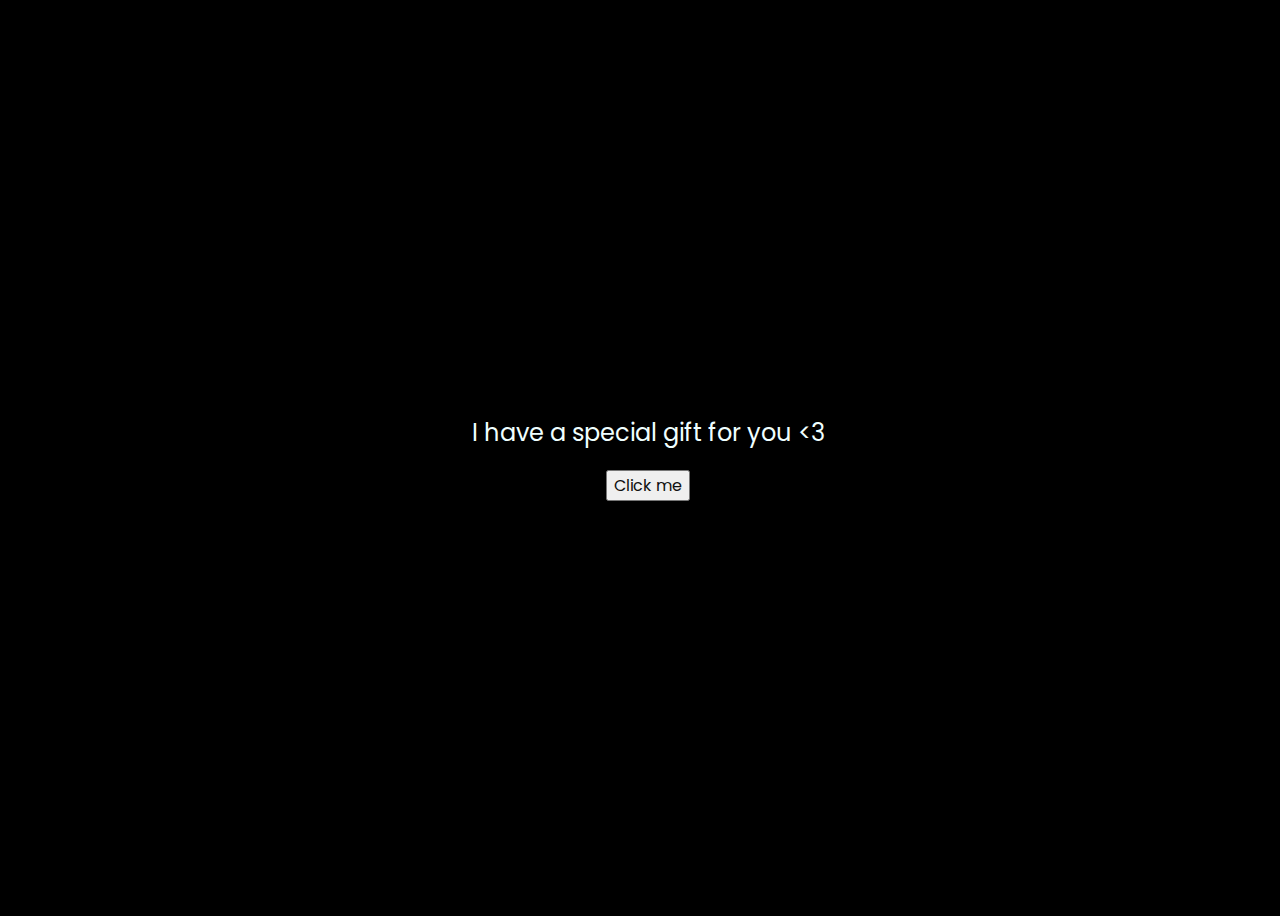
<file: Card.html>
<!DOCTYPE html>
<html lang="en">
<head>
    <meta charset="UTF-8">
    <meta http-equiv="X-UA-Compatible" content="IE=edge">
    <meta name="viewport" content="width=device-width, initial-scale=1.0">
    <link rel="stylesheet" href="css/style3.css">
    <link rel="icon" href="img/flowers.png" type="image/x-icon">
    <title>PRETTYYY ARAAAAA</title>
</head>
<body>

    <div class="description">
        <span>I have a special gift for you <3</span>
    </div>
    <div class="button">
        <button>
            <a href="card2.html">Click me</a>
        </button>

    </div>
</body>
</html>
</file>
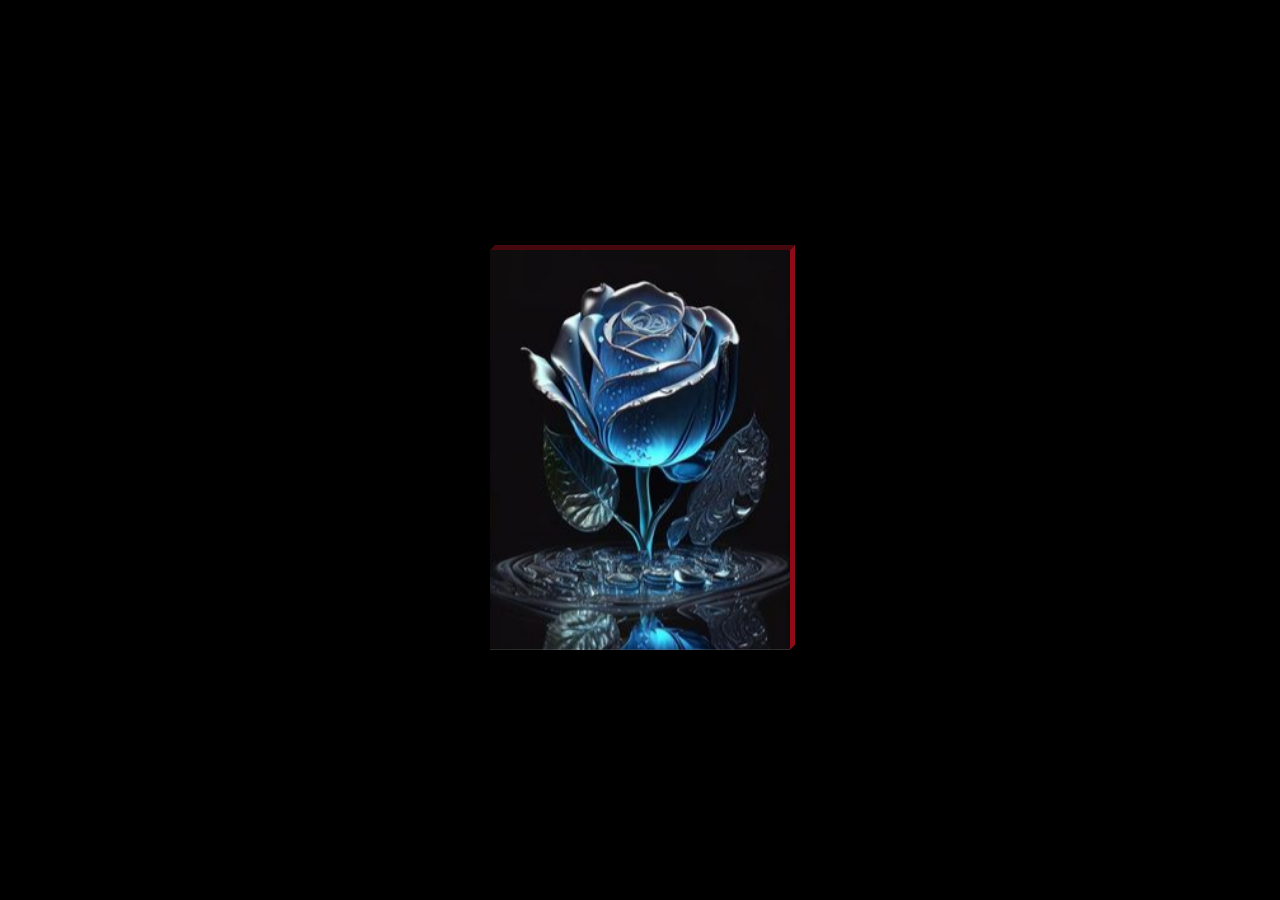
<file: card3.html>
<!DOCTYPE html>
<html>
<head>
    <meta charset="UTF-8">
    <meta name="viewport" content="width=device-width, initial-scale=1.0">
    <title>For Araa Hehehe </title>
    <link rel="stylesheet" href="css/estilos.css">
</head>
<body>
    <div class="card">
        <div class="imgBox">
            <img src="img/bluerose.jpg" alt="">
        </div>
        <div class="details">
            <h2>To you icyara</h2>
            <p>Hello there! I know life is hard sometimes but
                remember that I always support you araa.
                Im here for you always ara hehehe count on me okay!!!
                No matter how hard it is I always here for you
                araa and that is my promise to you <3 </p>
            <br>
            <p>I genuinely want to know you more and care about you araa.
                I always pray the best for you and I wish you all the best. I want you to be happy because
                when you are happy Im happy too hehehe. Remember that you are not alone okay araa!!!
                You are the apple of my heart.</p>
        </div>
    </div>

</body>
</html>
</file>
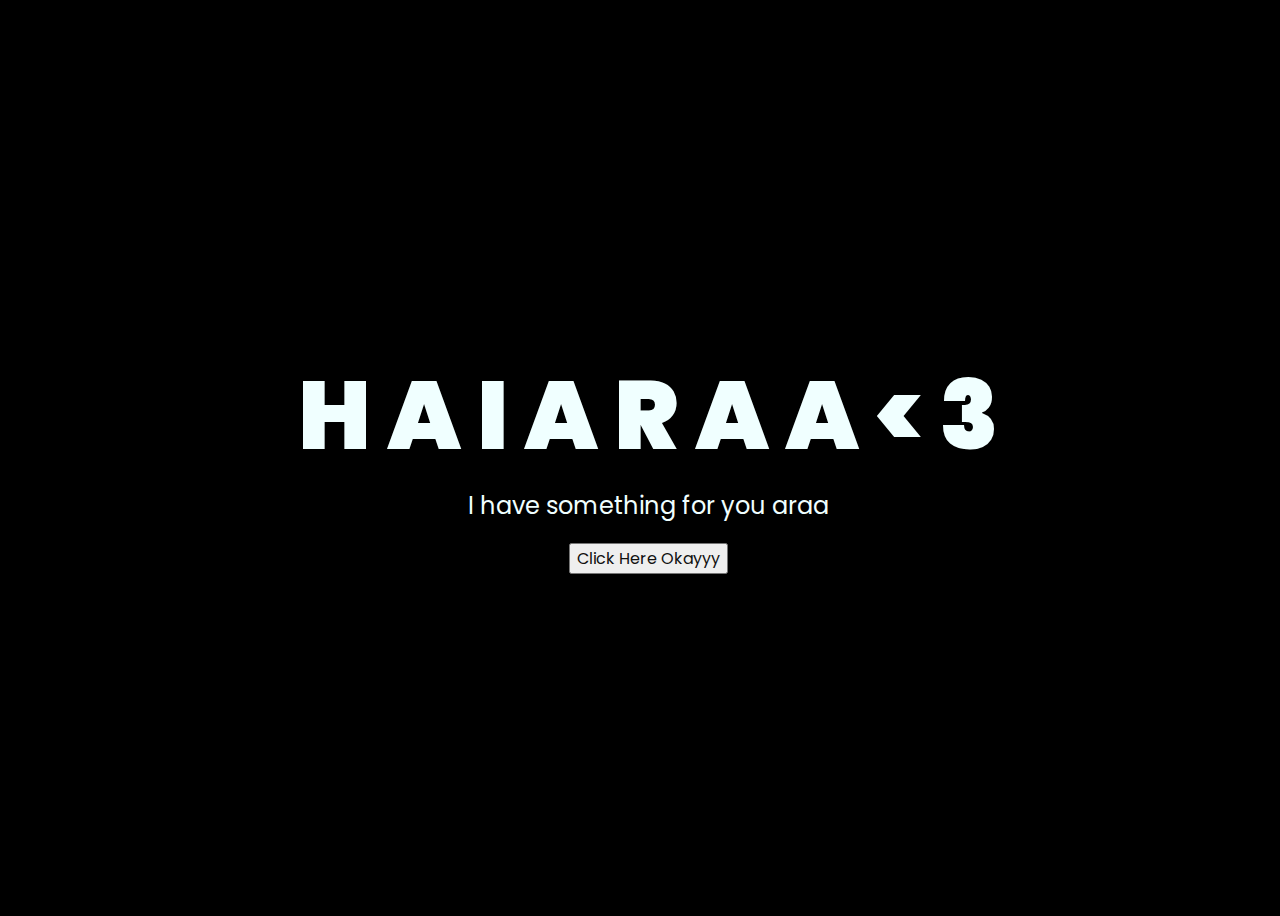
<file: Flower.html>
<!DOCTYPE html>
<html lang="en">
<head>
    <meta charset="UTF-8">
    <meta http-equiv="X-UA-Compatible" content="IE=edge">
    <meta name="viewport" content="width=device-width, initial-scale=1.0">
    <link rel="stylesheet" href="css/style.css">
    <link rel="icon" href="img/flowers.png" type="image/x-icon">
    <title>HEHEHE<3</title>
</head>
<body>
    <div class="greetings">
        <span style="animation-delay: 0.2s;">H</span>
        <span style="animation-delay: 0.4s;">A</span>
        <span style="animation-delay: 0.6s;">I</span>
        <span style="animation-delay: 0.8s;">A</span>
        <span style="animation-delay: 1.0s;">R</span>
        <span style="animation-delay: 1.2s;">A</span>
        <span style="animation-delay: 1.4s;">A</span>
        <span style="animation-delay: 1.6s;"><</span>
        <span style="animation-delay: 1.8s;">3</span>
    </div>
    <div class="description">
        <span>I have something for you araa</span>
    </div>
    <div class="button">
        <button>
            <a href="flowerr.html">Click Here Okayyy</a>
        </button>
    </div>
</body>
</html>
</file>
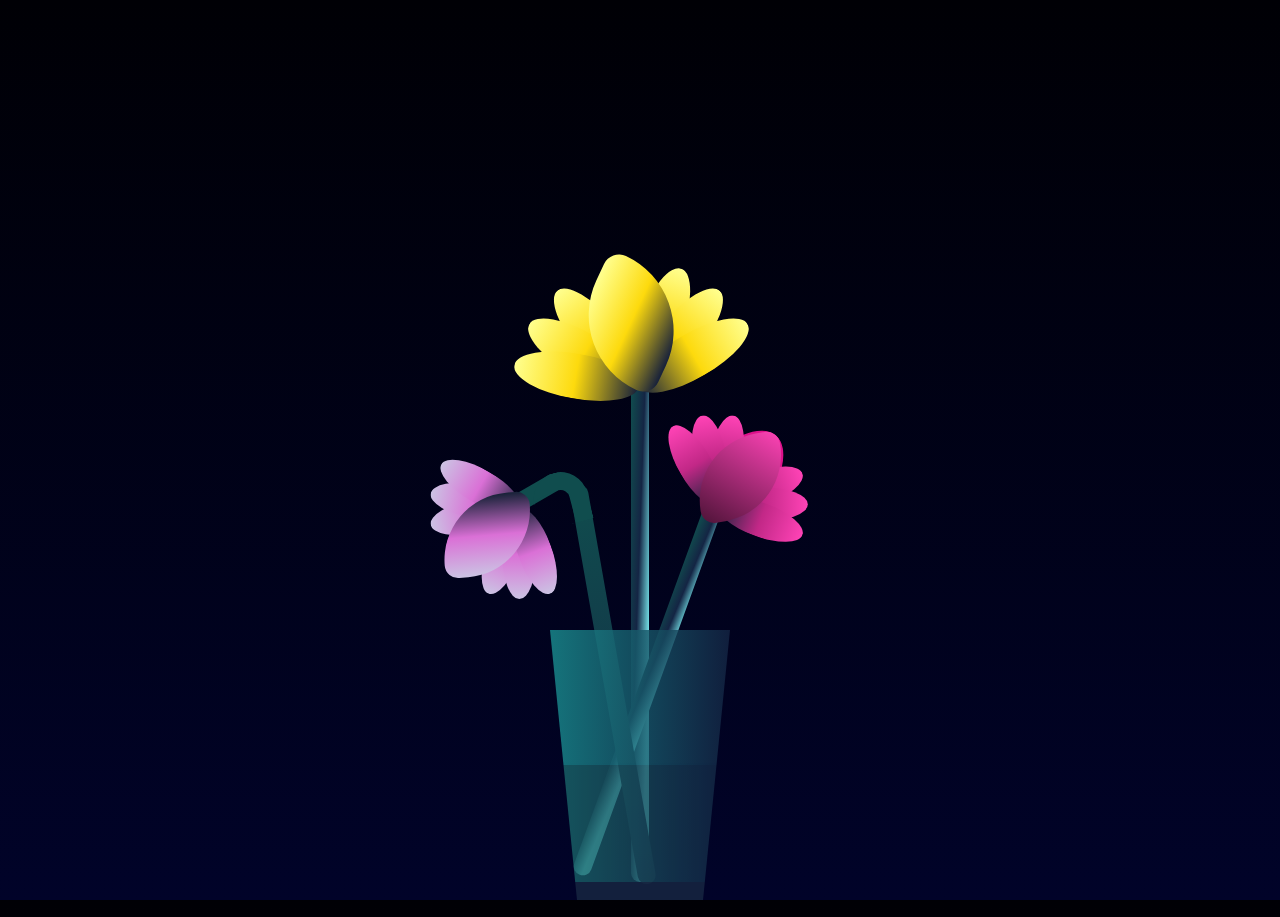
<file: flowerr.html>
<!DOCTYPE html>
<html lang="en">
<head>
    <meta charset="UTF-8">
    <meta name="viewport" content="width=device-width, initial-scale=1.0">
    <title>For You Araa</title>
    <link rel="stylesheet" href="css/style2.css">
</head>
<body>

<div class="flower">
    <div class="f-wrapper">
        <div class="flower__line"></div>
        <div class="f">
            <div class="flower__leaf flower__leaf--1"></div>
            <div class="flower__leaf flower__leaf--2"></div>
            <div class="flower__leaf flower__leaf--3"></div>
            <div class="flower__leaf flower__leaf--4"></div>
            <div class="flower__leaf flower__leaf--5"></div>
            <div class="flower__leaf flower__leaf--6"></div>
            <div class="flower__leaf flower__leaf--7"></div>
            <div class="flower__leaf flower__leaf--8 flower__fall-down--yellow"></div>
        </div>
    </div>

    <div class="f-wrapper f-wrapper--2">
        <div class="flower__line"></div>
        <div class="f">
            <div class="flower__leaf flower__leaf--1"></div>
            <div class="flower__leaf flower__leaf--2"></div>
            <div class="flower__leaf flower__leaf--3"></div>
            <div class="flower__leaf flower__leaf--4"></div>
            <div class="flower__leaf flower__leaf--5"></div>
            <div class="flower__leaf flower__leaf--6"></div>
            <div class="flower__leaf flower__leaf--7"></div>
            <div class="flower__leaf flower__leaf--8 flower__fall-down--pink"></div>
        </div>
    </div>

    <div class="f-wrapper f-wrapper--3">
        <div class="flower__line"></div>
        <div class="f">
            <div class="flower__leaf flower__leaf--1"></div>
            <div class="flower__leaf flower__leaf--2"></div>
            <div class="flower__leaf flower__leaf--3"></div>
            <div class="flower__leaf flower__leaf--4"></div>
            <div class="flower__leaf flower__leaf--5"></div>
            <div class="flower__leaf flower__leaf--6"></div>
            <div class="flower__leaf flower__leaf--7"></div>
            <div class="flower__leaf flower__leaf--8 flower__fall-down--purple"></div>
        </div>
    </div>
    <div class="flower__glass"></div>
</div>


</body>
</html>
</file>
<file: css/style3.css>
@import url('https://fonts.googleapis.com/css2?family=Poppins:ital,wght@0,500;1,900&display=swap');
*{
    font-family: 'Poppins',cursive;
}
body{
    color: azure;
    width: 100%;
    height: 100vh;
    display: flex;
    flex-direction: column;
    align-items: center;
    justify-content: center;
    background-color: black;
}
.greetings{
    font-size: 6rem;
    font-weight: 900;
}
.greetings > span{
    animation: glow 2.5s ease-in-out infinite;
}
@keyframes glow{
    0%, 100%{
        color: #fff;
        text-shadow: 0 0 12px #39c6d6, 0 0 50px #39c6d6, 0 0 100px #39c6d6;
    }
    10%, 90%{
        color: #111;
        text-shadow: none;
    }
}
.greetings > span:nth-child(2){
    animation-delay: .2s ;
}
.greetings > span:nth-child(3){
    animation-delay: .4s ;
}
.greetings > span:nth-child(4){
    animation-delay: .6s;
}
.greetings > span:nth-child(5){
    animation-delay: .8s;
}
.greetings > span:nth-child(6){
    animation-delay: 1.0s ;
}
.greetings > span:nth-child(7){
    animation-delay: 1.2s ;
}
.greetings > span:nth-child(8){
    animation-delay: 1.4s;
}
.greetings > span:nth-child(9){
    animation-delay: 1.6s;
}
.greetings > span:nth-child(10){
    animation-delay: 1.8s ;
}
.greetings > span:nth-child(11){
    animation-delay: 2.0s;
}
.greetings > span:nth-child(12){
    animation-delay: 2.2s;
}


.description{
    font-size: 1.5rem;
    margin-bottom: 20px;
}

.button a{
    text-decoration: none;
    font-size: 1rem;
    color: #111;
}

@media screen and (max-width:574px){
    .greetings{
        display: block;
        font-size: 3rem;
        font-weight: 500;
        text-align: center;
    }
    .description{
        font-size: 1rem;
    }

    .button a{
        font-size: .5rem;
    }
}
</file>
<file: css/estilos.css>
@import url('https://fonts.googleapis.com/css?family=PT+Sans:400,400i,700,700i');
*{
    box-sizing: border-box;
    margin: 0;
    padding: 0;
}
body{
    font-family: 'PT Sans', sans-serif;
    background-color: #000;
}
.card{
    position: absolute;
    top: 50%;
    left: 50%;
    width: 300px;
    height: 400px;
    background-color: #FFF;
    transform-style: preserve-3d;
    transform: translate(-50%, -50%) perspective(2000px);
    box-shadow: inset 300px 0 50px rgba(0,0,0,0.5), 0 20px 100px rgba(0,0,0,0.5);
    transition: 1s;
}
.card:hover{
    transform: translate(-50%,-50%) perspective(2000px) rotate(-10deg);
    box-shadow: inset 20px 0 50px rgba(0,0,0,0.5), 0 10px 100px rgba(0,0,0,0.5);
}
.card:before{
    content: "";
    position: absolute;
    top: -5px;
    left: 0;
    width: 100%;
    height: 5px;
    background-color: #46070d;
    transform-origin: bottom;
    transform: skewX(-45deg);
}
.card:after{
    content: "";
    position: absolute;
    top: 0;
    right: -5px;
    width: 5px;
    height: 100%;
    background-color: #8f0b18;
    transform-origin: left;
    transform: skewY(-45deg);
}
.imgBox img{
    width: 100%;
    height: 400px;
    object-fit: cover;
}
.card .imgBox{
    width: 100%;
    height: 100%;
    position: relative;
    transform-origin: left;
    transition: 1s cubic-bezier(.15,1.7,.84,.58);
}
.card:hover .imgBox{
    transform: rotateY(-135deg);
}
.card .details{
    position: absolute;
    top: 0;
    left: 0;
    box-sizing: border-box;
    padding: 20px;
    z-index: -1;
}
.card .details h2 {
    margin-bottom: 20px;
}
</file>
<file: css/style.css>
@import url('https://fonts.googleapis.com/css2?family=Poppins:ital,wght@0,500;1,900&display=swap');

* {
    font-family: 'Poppins', cursive;
}

body {
    color: azure;
    width: 100%;
    height: 100vh;
    display: flex;
    flex-direction: column;
    align-items: center;
    justify-content: center;
    background-color: black;
}

.greetings {
    font-size: 6rem;
    font-weight: 900;
}

.greetings > span {
    animation: glow 2.5s ease-in-out infinite;
}

@keyframes glow {
    0%, 100% {
        color: #fff;
        text-shadow: 0 0 12px #39c6d6, 0 0 50px #39c6d6, 0 0 100px #39c6d6;
    }
    10%, 90% {
        color: #111;
        text-shadow: none;
    }
}

.description {
    font-size: 1.5rem;
    margin-bottom: 20px;
}

.button a {
    text-decoration: none;
    font-size: 1rem;
    color: #111;
}

@media screen and (max-width: 574px) {
    .greetings {
        display: block;
        font-size: 3rem;
        font-weight: 500;
        text-align: center;
    }
    .description {
        font-size: 1rem;
    }

    .button a {
        font-size: 0.5rem;
    }
}
</file>
<file: css/style2.css>
*,
*::after,
*::before{
    padding: 0;
    margin: 0;
    box-sizing: border-box;
}

:root{
    --color-bg: linear-gradient(to top,#010329,#000005);
    --color-glass:linear-gradient(to left,#142544,#1a9092);
    --color-water:linear-gradient(to left,#142544,#1b6d6e);
}

body{
    background-image:var(--color-bg);
    min-height: 100vh;
    display: flex;
    justify-content: center;
    align-items:flex-end;
    overflow: hidden;
}

.flower{
    position: relative;
}

.flower__glass{
    width:20vmin;
    height: 30vmin;
    background-image: var(--color-glass);
    clip-path: polygon(0 0, 100% 0, 85% 100%, 15% 100%);
    opacity: .8;
    position: relative;
}

.flower__glass::after{
    content: '';
    position: absolute;
    bottom: 0;
    left: 0;
    background-color: #182843;
    width: 100%;
    height: 2vmin;
}

.flower__glass::before{
    content: '';
    position: absolute;
    bottom: 0;
    left: 0;
    background-image: var(--color-water);
    width: 100%;
    height: 15vmin;
}

.f-wrapper{
    position: absolute;
    left: 45%;
    bottom: 2vmin;
}

.f-wrapper--2{
    left: 50%;
    bottom: 5%;
    transform-origin: 10% left;
    transform: rotate(20deg);
}

.f-wrapper--3{
    left: 30%;
    bottom: 5%;
    transform-origin: 10% left;
    transform: rotate(-10deg);
}

.f-wrapper--3 .flower__line{
    height: 45vmin;
    position: relative;
}

.f-wrapper--3 .flower__line::after{
    content: '';
    position: absolute;
    left:0;
    top: 0;
    width: 6vmin;
    height: 6vmin;
    transform: translate(-69%,-30%) rotate(-5deg);
    border-radius:10vmin 10vmin 0 0;
    border: 2vmin solid  #104d4e;
    border-bottom: transparent;
    border-left: transparent;
}

.f-wrapper--3 .flower__line::before{
    content: '';
    position: absolute;
    left:-40%;
    top: -1%;
    width: 6vmin;
    height: 2vmin;
    transform-origin: right;
    transform: translate(-100%,-80%) rotate(-20deg);
    background-color: #104d4e;
    border-radius: 2vmin;
}

.f-wrapper--3 .flower__line{
    background-image: linear-gradient(to top,#142544,#104d4e);
}


.f-wrapper--2 .flower__line{
    height: 45vmin;
}

.f-wrapper--2 .f{
    transform: translateX(-50%) rotate(20deg);
}

.f-wrapper--3 .f{
    transform: translate(-350%,-50%) rotate(-120deg);
}

.f-wrapper--2 .flower__leaf:not(:first-child){
    width: 3.8vmin;
    height: 10vmin;
    background-image: linear-gradient(to bottom, #ff43b6 ,#c22887, #1a233a 99%);
}

.f-wrapper--3 .flower__leaf:not(:first-child){
    width: 3.8vmin;
    height: 10vmin;
    background-image: linear-gradient(to bottom, #CBC3E3 ,#DA70D6, #1a233a 99%);
}

.f-wrapper--3 .flower__leaf--1{
    width: 8vmin;
    height: 10vmin;
    bottom: 2vmin;
    background-color: #CBC3E3;
}

.f-wrapper--2 .flower__leaf--1{
    width: 8vmin;
    height: 10vmin;
    bottom: 2vmin;
    background-color: #de118b;
}

.f-wrapper--2 .f .flower__leaf--8{
    width: 10vmin;
    height: 9vmin;
    bottom: 3vmin;
    left: -30%;
    transform: rotate(-50deg);
    background-image: linear-gradient(to left bottom, #ff43b6 ,#4d1337);;
}

.f-wrapper--3 .f .flower__leaf--8{
    width: 10vmin;
    height: 9vmin;
    left: -10% !important;
   /* background-image: linear-gradient(to left bottom, #ad2be0 ,#712291);;*/
}

.flower__line{
    width: 2vmin;
    height: 56vmin;
    background-image: linear-gradient(to left top,#82fdff 20%,#142544,#104d4e);
    border-radius: 4vmin;
}

.f{
    position: absolute;
    top: 1vmin;
    left: 50%;
    transform: translateX(-50%) rotate(-10deg);
    width: 2vmin;
    height: 2vmin;
}


.flower__leaf{
    position: absolute;
    left: 50%;
    bottom: 2vmin;
    transform: translateX(-50%);
    width: 5vmin;
    height: 14vmin;
    background-image: linear-gradient(to bottom,  #FFFF8F ,#FDDA0D, #1a233a 99%);

    clip-path: ellipse(50% 50% at 50% 50%);
    transform-origin: center bottom;
    animation: open-flower 2s 1s backwards;
}

.flower__leaf--1{
    width: 10vmin;
    height: 12vmin;
    bottom: 3vmin;
    border-radius: 50% 50% 50% 50% / 80% 80% 20% 20%;
    background-color: #FFEA00;
    background-image: none;
    animation: open-flowe--middle  1.4s 1s backwards;
}

.flower__leaf--2{
    transform: translateX(-50%) rotate(-30deg);
}
.flower__leaf--3{
    transform: translateX(-50%) rotate(-50deg);
}
.flower__leaf--4{
    transform: translateX(-50%) rotate(-70deg);
}

.flower__leaf--5{
    transform: translateX(-50%) rotate(30deg);
}

.flower__leaf--6{
    transform: translateX(-50%) rotate(50deg);
}

.flower__leaf--7{
    transform: translateX(-50%) rotate(70deg);
}

.flower__leaf--8{
    width: 13vmin;
    height: 11vmin;
    bottom: 6vmin;
    left: -30%;
    border-radius: none;
    clip-path: none;
    border-radius: 10vmin 2vmin 10vmin 2vmin;
    transform: rotate(-55deg);
    /*background-image: linear-gradient(to left bottom, #ffa085 ,#eb8b8b,#492f2f 98%);*/
}

.flower__fall-down--yellow{
    animation: flower-fall-down-yellow  8s 1.2s linear forwards;
}

.flower__fall-down--pink{
    animation: flower-fall-down-pink  5s 1.2s linear forwards;
}

.flower__fall-down--purple{
    bottom: 4vmin;
    animation:flower-fall-down-purple  6s 1.2s linear forwards, flower-falling 6s 7.2s linear infinite;
}


@keyframes open-flower{
        0%{
            transform:  translateX(-50%) rotate(0);
        }
}

@keyframes open-flowe--middle {
    0%{
        opacity: 0;
        transform: translateX(-50%) scale(0);
    }
}

@keyframes flower-fall-down-pink {

    0%{
        transform: rotate(-55deg);
    }

    50%{
        transform: rotateX(-100deg);
    }

    100%{
        transform:translate(2vmin,28vmin);
    }

}

@keyframes flower-fall-down-yellow {

    0%{
        transform: rotate(-55deg);
    }

    50%{
        bottom: 3vmin;
        transform: rotateX(-100deg);
    }

    100%{
        transform:translate(2vmin,70vmin) rotate(150deg);
    }

}

@keyframes flower-fall-down-purple {

    0%{
        transform: rotate(-50deg);
    }

    25%{
        bottom: 1vmin ;
        transform: rotateX(-100deg);
        perspective: 0px;
    }

    50%{
        perspective: 0px;
        transform:translate(-30vmin,2vmin) rotate(90deg);
    }

    75%{
        perspective: 0px;
        transform:translate(-34vmin,-2vmin);
    }

    100%{
        transform-origin: center;
        transform:translate(-34vmin,-2vmin) rotateY(-80deg) rotateX(35deg);
    }

}

@keyframes flower-falling {
    0%,100%{
        transform-origin: center;
        transform:translate(-34vmin,-2vmin) rotateY(-80deg) rotateX(35deg);
    }

    25%{
        transform-origin: center;
        transform:translate(-34.4vmin,-2vmin) rotateY(-84deg) rotateX(35deg);
    }

    50%{
        transform-origin: center;
        transform:translate(-32vmin,-4.2vmin) rotateY(-80deg) rotateX(35deg);
    }

    75%{
        transform-origin: center;
        transform:translate(-36vmin,1.1vmin) rotateY(-80deg) rotateX(35deg);
    }
}
</file>
